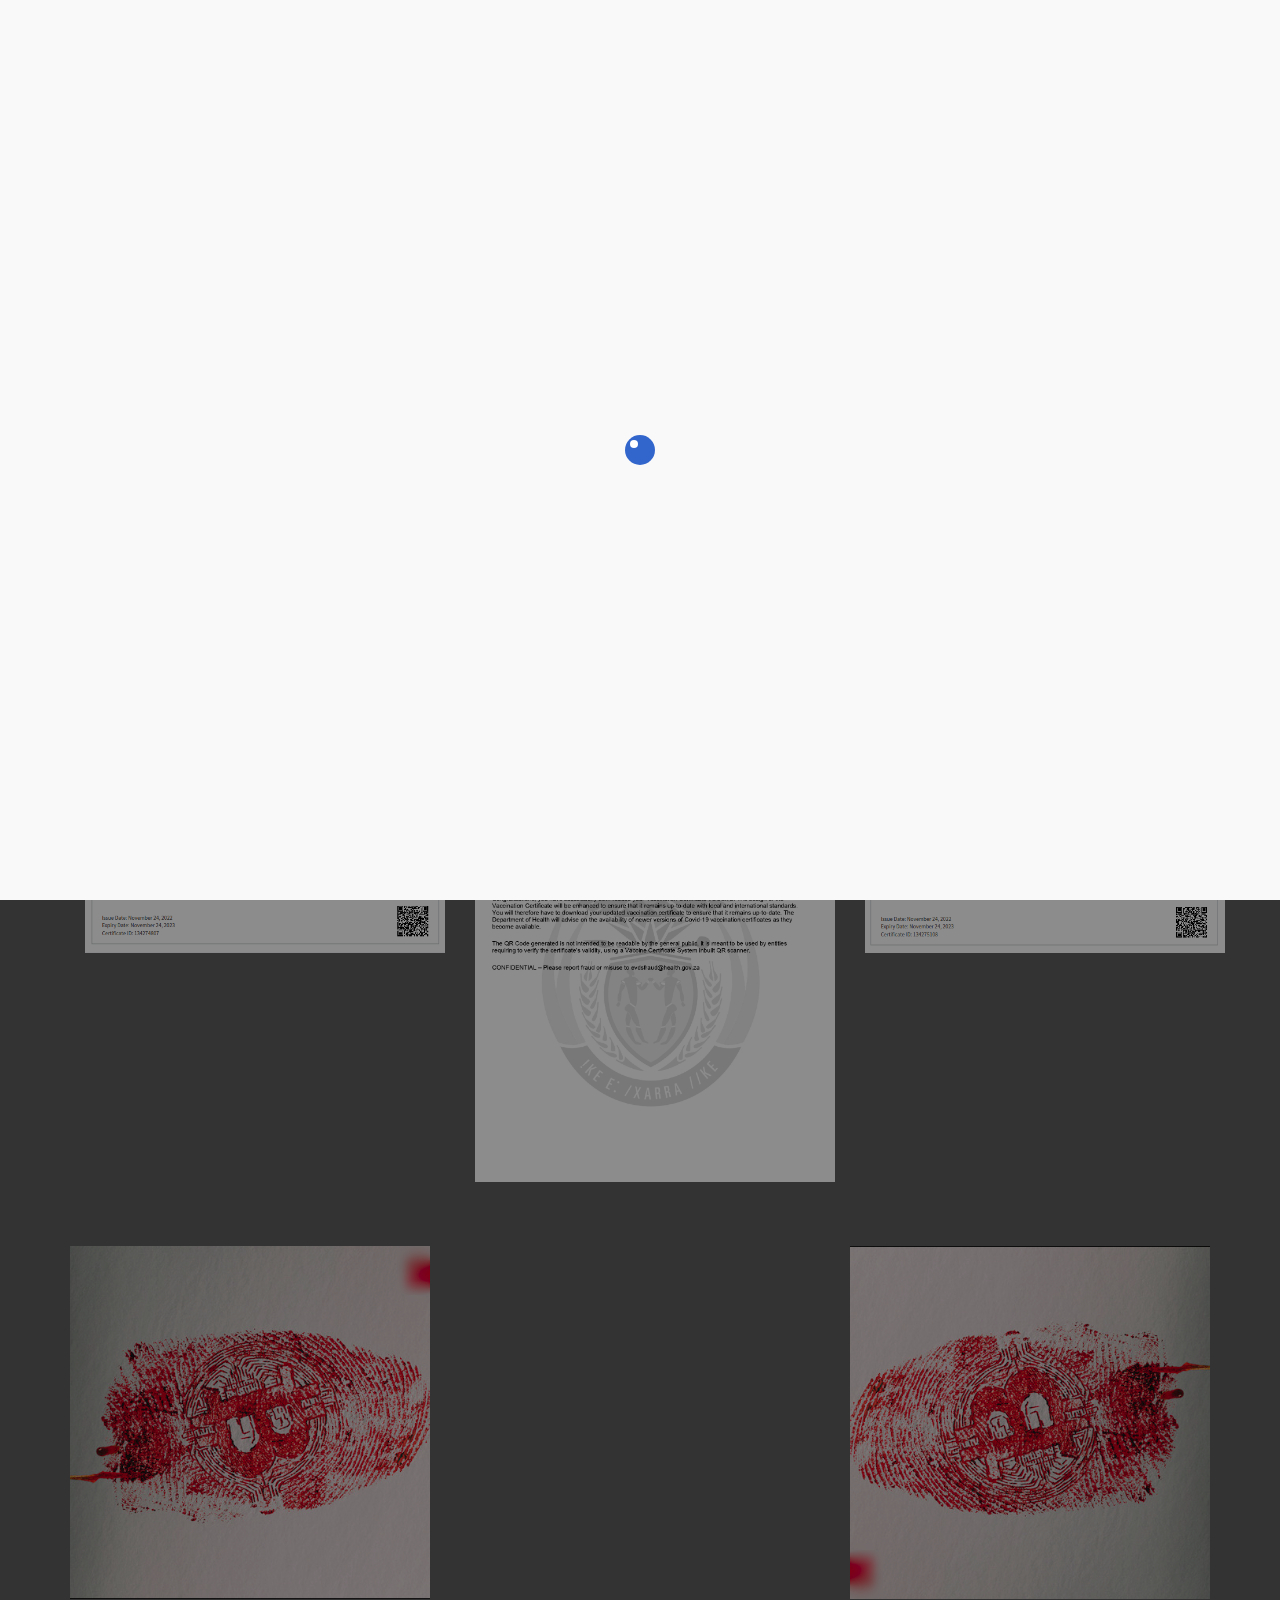
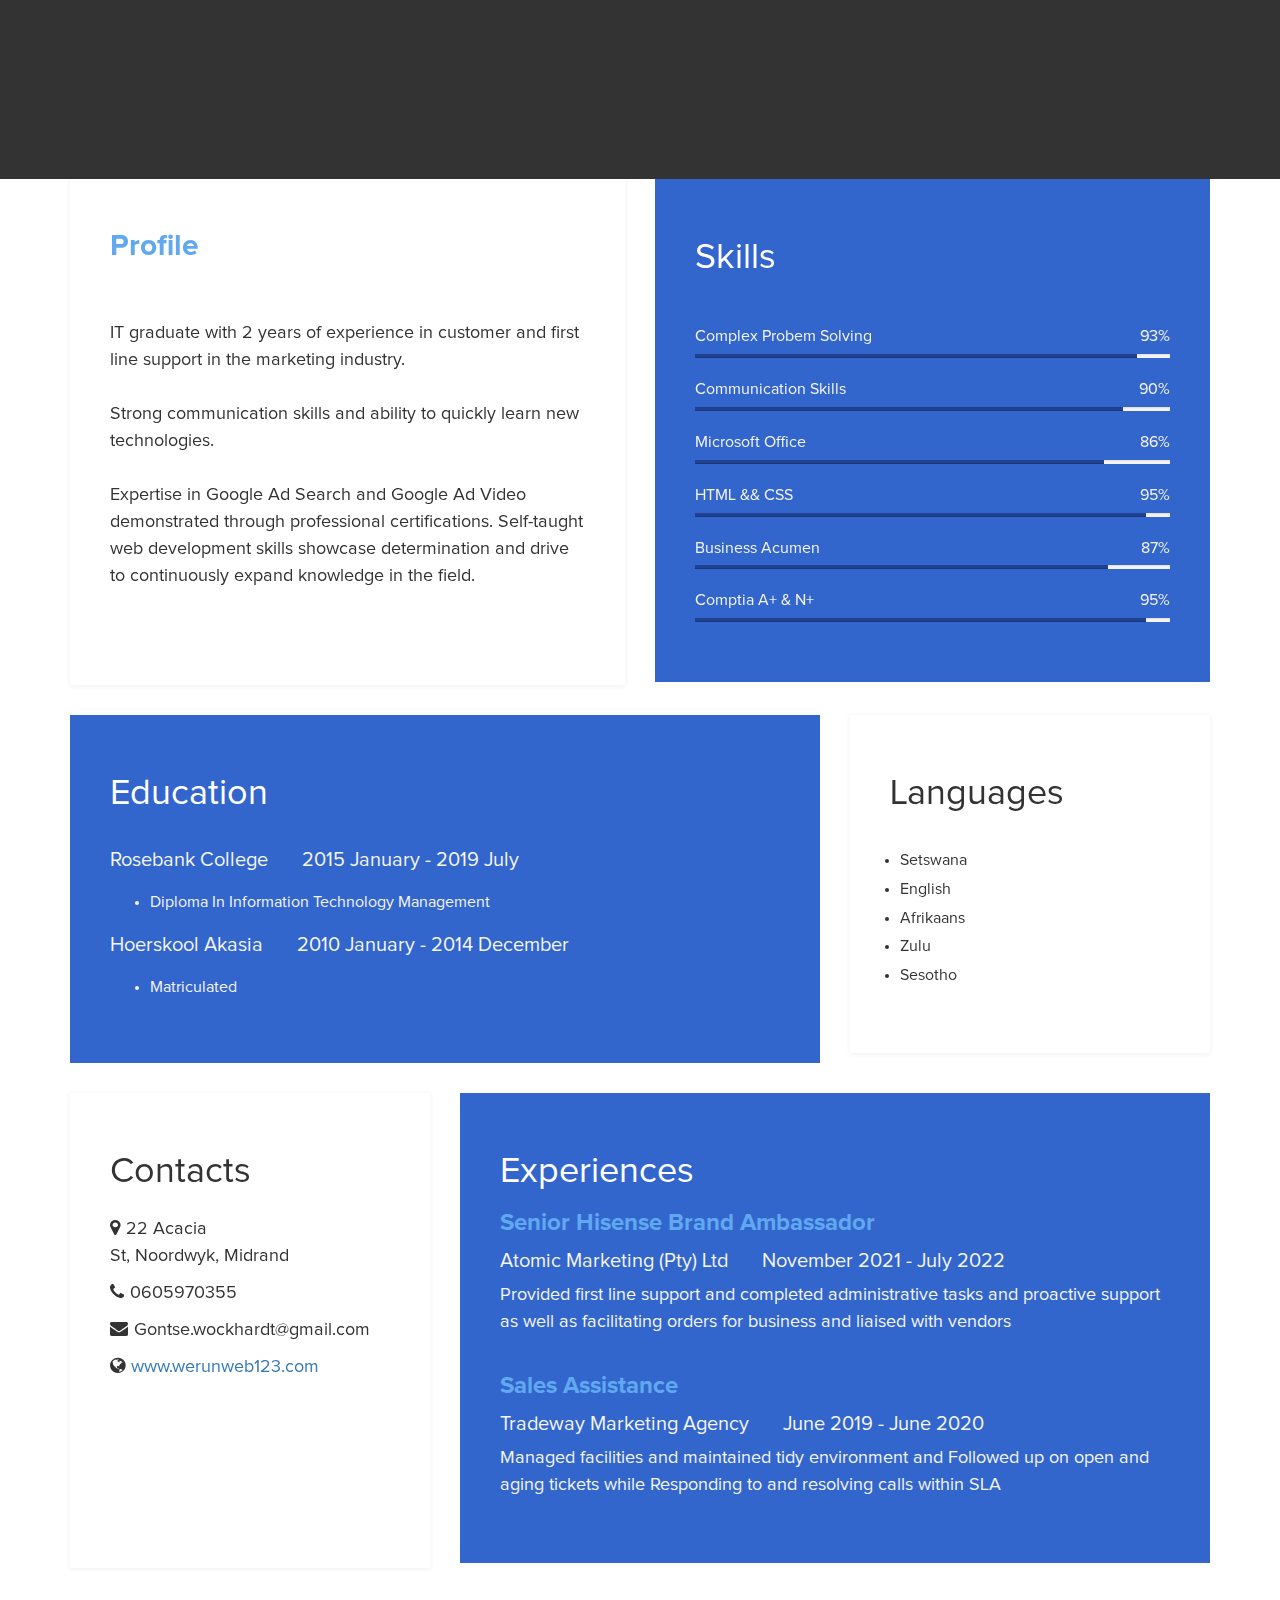
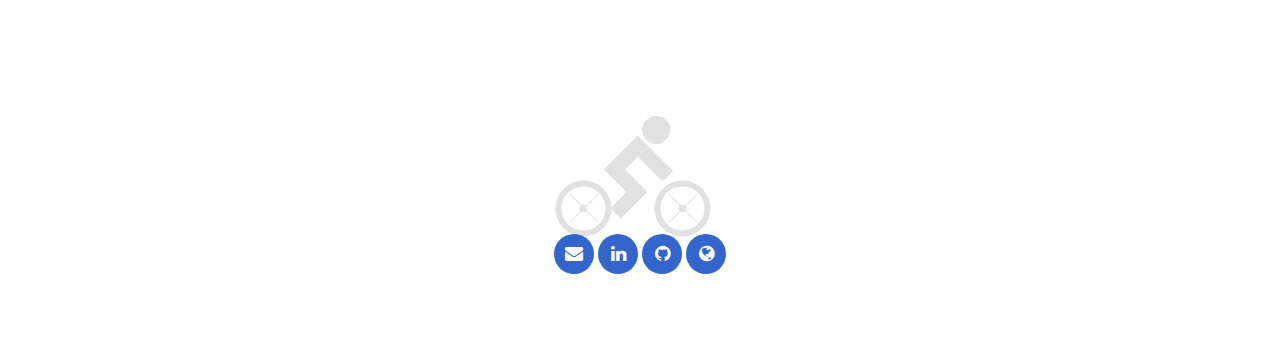
<file: PORTFOLIO/index.html>
<!DOCTYPE html>
<html lang="en">
<head>
		<style>
		body {
			font-family: Arial, sans-serif;
			margin: 0;
			padding: 0;
		}
		header {
			background-color: #333333;
			color: #1252a5;
			padding: 20px;
			text-align: center;
		}
		nav {
			background-color: #1352d8;
			display: flex;
			justify-content: RIGHT;
			padding: 10px;
		}
		nav a {
			color: #333;
			font-size: 18px;
			font-weight: bold;
			margin: 0 10px;
			text-decoration: none;
			text-transform: uppercase;
		}
		nav a:hover {
			color: #fff;
			background-color: #333;
			padding: 5px 10px;
			border-radius: 5px;
		}
		main {
			margin: 20px;
		}
		h1 {
			font-size: 36px;
			margin-bottom: 10px;
		}
		p {
			font-size: 18px;
			line-height: 1.5;
		}
	</style>
	<meta charset="utf-8">
	<title>Gontse Malebane Resume Portfolio</title>
	<meta http-equiv="X-UA-Compatible" content="IE=Edge">
	<meta name="viewport" content="width=device-width, initial-scale=1">
	<meta name="keywords" content="">
	<meta name="description" content="">

	<!-- stylesheet css -->
	<link rel="stylesheet" href="css/bootstrap.min.css">
	<link rel="stylesheet" href="css/font-awesome.min.css">
	<link rel="stylesheet" href="css/templatemo-blue.css">
	<link rel="stylesheet" href="https://cdn.jsdelivr.net/npm/bootstrap-icons@1.6.1/font/bootstrap-icons.css">

</head>
<body data-spy="scroll" data-target=".navbar-collapse">

<!-- preloader section -->
<div class="preloader">
	<div class="sk-spinner sk-spinner-wordpress">
       <span class="sk-inner-circle"></span>
     </div>
</div>

<!-- header section -->
<header>
	<div class="container">
		<div class="row">
			<div class="col-md-12 col-sm-12">
				<img src="images/GONTSE MALEBANE.jpg" class="img-responsive tm--border" alt="Gontse Malebane's profile" style="width:250px; height: 330px;; object-fit:cover;">

				<hr>
				<h1 class="tm-title bold shadow">Hi, I am Gontse Malebane</h1>
				<h1 class="white bold shadow">IT Technician | Web Developer | Crypto Enthusiast</h1>
			</div>
		</div>
		<section class="highlight">
			<div class="container">
				<div class="row">

					<div class="col-lg-4 col-md-6 col-12">
						<div class="highlight-thumb">
							<img src="images/GOOGLE AD SEARCH CERTIFICATION.png" class="highlight-image img-fluid" alt="Google Certification">

							<div class="highlight-info">
								<h3 class="white bold shadow"></h3>
								
							</div>
						</div>
					</div>

					<div class="col-lg-4 col-md-6 col-12">
						<div class="highlight-thumb">
							<img src="images/e-vaccination-certificate-2023.jpg" class="highlight-image img-fluid" alt="Etherum">

							<div class="highlight-info">
								<h3 class="white bold shadow"></h3>
								</div>
						</div>
					</div>

					<div class="col-lg-4 col-md-6 col-12">
						<div class="highlight-thumb">
							<img src="images/GOOGLE ADS VIDEO VERIFICATION.png" class="highlight-image img-fluid" alt="Google Certification">

							<div class="highlight-info">
								<h3 class="white bold shadow"></h3>
							</div>
						</div>
					</div>
				</div>
			</div>


		</section>
	</div>
	<section class="highlight">
		<div class="container">
			<div class="row">
				<div class="col-lg-4 col-md-6 col-12">
					<div class="highlight-thumb">
						<img src="images/TRUST NO ONE 2.0.png" class="highlight-image img-fluid" alt="Etherum">
						<div class="highlight-info">
							<h3 class="white bold shadow"></h3>
							<!--ADDED STYLE FONT, SIZE AND COLOUR  FOR YOUTUBE ICON AS WELL AS ADDED A LINK FOR THE BI-YOUTUBE ICON TO APPEAR-->
							<a href="https://www.youtube.com/watch?v=bIE1FH1EwZ4" class="bi-youtube highlight-icon" style="font-size: 65px; color: red;"></a>		
						</div>
					</div>
				</div>
				<div class="col-lg-4 col-md-6 col-12">
					<div class="highlight-thumb">
						<div class="highlight-info">	
						</div>
					</div>
				</div>
				<div class="col-lg-4 col-md-6 col-12">
					<div class="highlight-thumb">
						<img src="images/BITCOIN.png" class="highlight-image img-fluid" alt="Etherum">
						<div class="highlight-info">
							<h3 class="white bold shadow"></h3>
							<!--ADDED STYLE FONT, SIZE AND COLOUR  FOR YOUTUBE ICON AS WELL AS ADDED A LINK FOR THE BI-YOUTUBE ICON TO APPEAR-->
							<a href="https://www.youtube.com/watch?v=zpNlG3VtcBM" class="bi-youtube highlight-icon" style="font-size: 65px; color: red;"></a>
						</div>
					</div>
				</div>
			</div>
		</div>
	</section>
</header>

<!-- about and skills section -->
<section class="container">
	<div class="row">
		<div class="col-md-6 col-sm-12">
			<div class="about">
				<h3 class="accent"> Profile</h3>
				<h2></h2><br>
				<p> IT graduate with 2 years of experience in customer and first line support in the marketing
					industry.<br><br>Strong communication skills and ability to quickly learn new technologies.<br><br> Expertise in
					Google Ad Search and Google Ad Video demonstrated through professional certifications.
					Self-taught web development skills showcase determination and drive to continuously expand
					knowledge in the field.</p><br><br>
					
			</div>
		</div>
		<div class="col-md-6 col-sm-12">
			<div class="skills">
				<h2 class="white">Skills</h2><br>
				<strong>Complex Probem Solving</strong>
				<span class="pull-right">93%</span>
					<div class="progress">
						<div class="progress-bar progress-bar-primary" role="progressbar" 
                        aria-valuenow="93" aria-valuemin="0" aria-valuemax="100" style="width: 93%;"></div>
					</div>
					<strong>Communication Skills</strong>
				<span class="pull-right">90%</span>
					<div class="progress">
						<div class="progress-bar progress-bar-primary" role="progressbar" 
                        aria-valuenow="90" aria-valuemin="0" aria-valuemax="100" style="width: 90%;"></div>
					</div>
					<strong>Microsoft Office</strong>
					<span class="pull-right">86%</span>
					<div class="progress">
						<div class="progress-bar progress-bar-primary" role="progressbar" 
                        aria-valuenow="86" aria-valuemin="0" aria-valuemax="100" style="width: 86%;"></div>
					</div>
					<strong>HTML && CSS</strong>
					<span class="pull-right">95%</span>
					<div class="progress">
						<div class="progress-bar progress-bar-primary" role="progressbar" 
                        aria-valuenow="95" aria-valuemin="0" aria-valuemax="100" style="width: 95%;"></div>
					</div>
				<strong>Business Acumen</strong>
				<span class="pull-right">87%</span>
					<div class="progress">
						<div class="progress-bar progress-bar-primary" role="progressbar" 
                        aria-valuenow="87" aria-valuemin="0" aria-valuemax="100" style="width: 87%;"></div>
					</div>
				<strong>Comptia A+ & N+</strong>
				<span class="pull-right">95%</span>
					<div class="progress">
						<div class="progress-bar progress-bar-primary" role="progressbar" 
                        aria-valuenow="95" aria-valuemin="0" aria-valuemax="100" style="width: 95%;"></div>
					</div>
				</div>
				
			</div>
		</div>
	</div>
</section>

<!-- education and languages -->
<section class="container">
	<div class="row">
		<div class="col-md-8 col-sm-12">
			<div class="education">
				<h2 class="white">Education</h2>
					<div class="education-content">
							<div class="education-school">
								<h5>Rosebank College
									</h5><span></span>
								<h5>2015 January - 2019 July</h5>
							</div>
						<p class="education-description"><ul> <li>Diploma In Information Technology Management</p></li></ul> 
						<div class="education-school">
							<h5>Hoerskool Akasia
								</h5><span></span>
							<h5>2010 January - 2014 December</h5>
							<p class="education-description"><ul>
								<li>Matriculated</li></p></ul>
						</div>
					</div>
			</div>
		</div>
		<div class="col-md-4 col-sm-12">
			<div class="languages">
				<h2>Languages</h2>
					<ul>
						<li>Setswana</li>
						<li>English</li>
						<li>Afrikaans</li>
						<li>Zulu</li>
						<li>Sesotho</li>
					</ul>
			</div>
		</div>
	</div>
</section>

<!-- contact and experience -->
<section class="container">
	<div class="row">
		<div class="col-md-4 col-sm-12">
			<div class="contact">
				<h2>Contacts</h2>
					<!-- ADDED SPACES TO THE ADDRESS SECTION, TO KEEP THE LAYOUT NEAT AND READABLE-->
					<p><i class="fa fa-map-marker"></i>22 Acacia St,&nbsp;Noordwyk,&nbsp;Midrand</p>
					<p><i class="fa fa-phone"></i>0605970355</p>
					<p><i class="fa fa-envelope"></i>Gontse.wockhardt@gmail.com</p>
					<p><i class="fa fa-globe"></i><a href="https://werunweb123.github.io/">www.werunweb123.com</a></p>
					<BR><BR><BR><BR><BR><br>
			</div>
		</div>
		<div class="col-md-8 col-sm-12">
			<div class="experience">
				<h2 class="white">Experiences</h2>
					<div class="experience-content">
						<h4 class="experience-title accent">Senior Hisense Brand Ambassador</h4>
						<h5>Atomic Marketing (Pty) Ltd</h5><span></span>
						<h5>November 2021 - July 2022</h5>
						<p class="education-description">Provided first line support and completed administrative tasks and proactive support as well as facilitating orders for business and liaised with vendors</p>
						<br><h4 class="experience-title accent">Sales Assistance</h4>
						<h5>Tradeway Marketing Agency</h5><span></span>
						<h5>June 2019 - June 2020</h5>
						<p>Managed facilities and maintained tidy environment and Followed up on open and aging tickets while Responding to and resolving calls within SLA</p>
					</div>
			</div>
		</div>
	</div>
</section>

<!-- footer section -->
<footer>
	
	<div class="container">
		<div class="row">
			<div class="col-md-12 col-sm-12">
				<!--ADDED A BICYCLE LOADER RIGHT ON TOP OF THE SOCIAL-ICONS TO GIVE IT A COOL EFFECT-->
				<span class="loader"></span>
				<ul class="social-icons">
                    <li><a href="mailto:gontse.wockhardt@gmail.com" class="fa fa-envelope"></a></li>
					<li><a href="https://www.linkedin.com/in/gontse-malebane-489666255/" class="fa fa-linkedin"></a></li>
					<li><a href="https://github.com/werunweb123" class="fa fa-github"></a></li>
					<li><a href="https://werunweb123.github.io/" class="fa fa-globe"></a></li>
				</ul>
				
				
			</div>
		</div>
	</div>
</footer>

<!-- javascript js -->	
<script src="js/jquery.js"></script>
<script src="js/bootstrap.min.js"></script>	
<script src="js/jquery.backstretch.min.js"></script>
<script src="js/custom.js"></script>

</body>
</html>
</file>
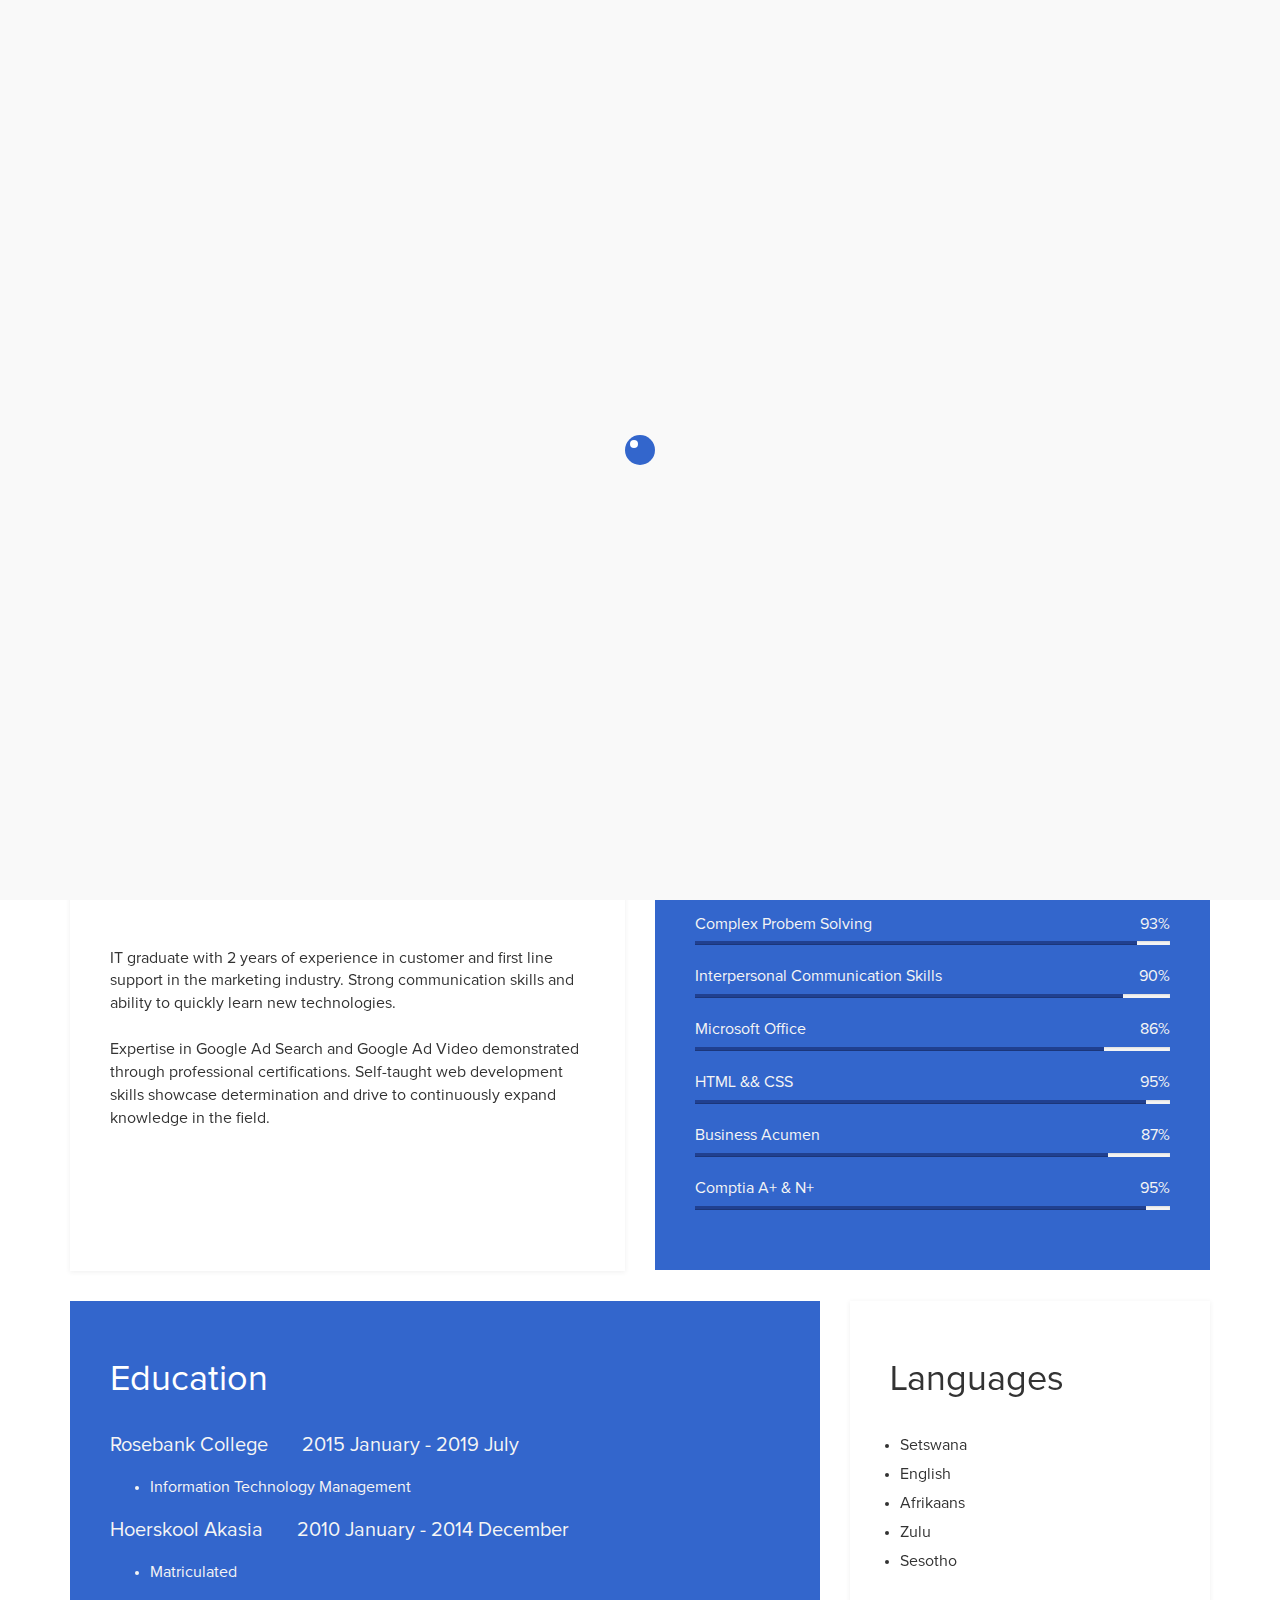
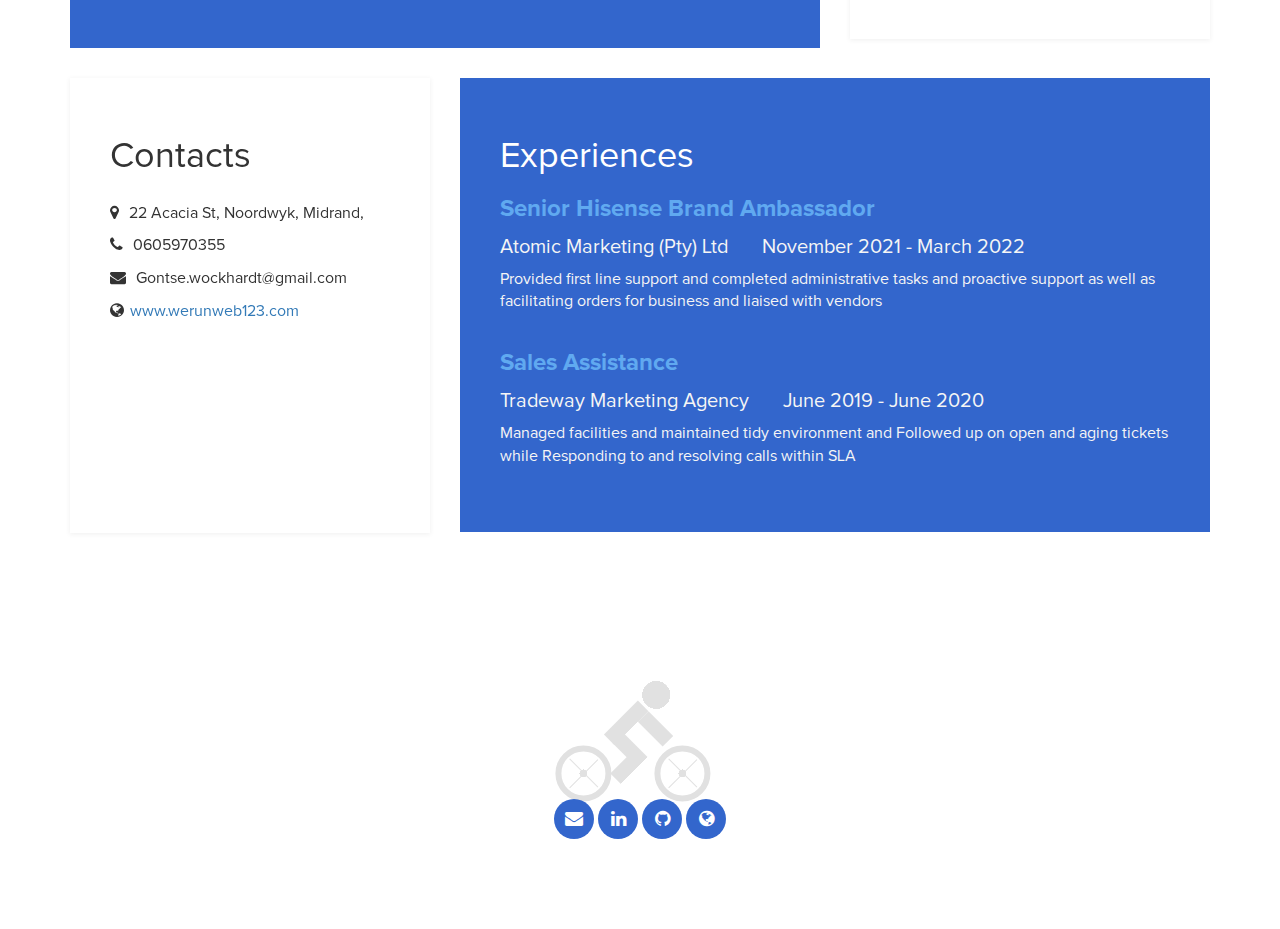
<file: PORTFOLIO/RESUME PORTFOLIO WEBSITE/index.html>
<!DOCTYPE html>
<html lang="en">
<head>
	<meta charset="utf-8">
	<title>Easy Profile Blue - templatemo</title>
	<meta http-equiv="X-UA-Compatible" content="IE=Edge">
	<meta name="viewport" content="width=device-width, initial-scale=1">
	<meta name="keywords" content="">
	<meta name="description" content="">

	<!-- stylesheet css -->
	<link rel="stylesheet" href="css/bootstrap.min.css">
	<link rel="stylesheet" href="css/font-awesome.min.css">
	<link rel="stylesheet" href="css/templatemo-blue.css">
</head>
<body data-spy="scroll" data-target=".navbar-collapse">

<!-- preloader section -->
<div class="preloader">
	<div class="sk-spinner sk-spinner-wordpress">
       <span class="sk-inner-circle"></span>
     </div>
</div>

<!-- header section -->
<header>
	<div class="container">
		<div class="row">
			<div class="col-md-12 col-sm-12">
				<img src="images/GONTSE MALEBANE.jpg" class="img-responsive tm--border" alt="templatemo easy profile" style="width:250px; height: 330px;; object-fit:cover;">

				<hr>
				<h1 class="tm-title bold shadow">Hi, I am Gontse Malebane</h1>
				<h1 class="white bold shadow">IT Technician</h1>
			</div>
		</div>
	</div>
</header>

<!-- about and skills section -->
<section class="container">
	<div class="row">
		<div class="col-md-6 col-sm-12">
			<div class="about">
				<h3 class="accent"> Profile</h3>
				<h2><br></h2>
				<p> IT graduate with 2 years of experience in customer and first line support in the marketing
					industry. Strong communication skills and ability to quickly learn new technologies.<br><br> Expertise in
					Google Ad Search and Google Ad Video demonstrated through professional certifications.
					Self-taught web development skills showcase determination and drive to continuously expand
					knowledge in the field.</p><br><br><br><br>
					
			</div>
		</div>
		<div class="col-md-6 col-sm-12">
			<div class="skills">
				<h2 class="white">Skills</h2>
				<strong>Complex Probem Solving</strong>
				<span class="pull-right">93%</span>
					<div class="progress">
						<div class="progress-bar progress-bar-primary" role="progressbar" 
                        aria-valuenow="93" aria-valuemin="0" aria-valuemax="100" style="width: 93%;"></div>
					</div>
					<strong>Interpersonal Communication Skills</strong>
				<span class="pull-right">90%</span>
					<div class="progress">
						<div class="progress-bar progress-bar-primary" role="progressbar" 
                        aria-valuenow="90" aria-valuemin="0" aria-valuemax="100" style="width: 90%;"></div>
					</div>
					<strong>Microsoft Office</strong>
					<span class="pull-right">86%</span>
					<div class="progress">
						<div class="progress-bar progress-bar-primary" role="progressbar" 
                        aria-valuenow="86" aria-valuemin="0" aria-valuemax="100" style="width: 86%;"></div>
					</div>
					<strong>HTML && CSS</strong>
					<span class="pull-right">95%</span>
					<div class="progress">
						<div class="progress-bar progress-bar-primary" role="progressbar" 
                        aria-valuenow="95" aria-valuemin="0" aria-valuemax="100" style="width: 95%;"></div>
					</div>
				<strong>Business Acumen</strong>
				<span class="pull-right">87%</span>
					<div class="progress">
						<div class="progress-bar progress-bar-primary" role="progressbar" 
                        aria-valuenow="87" aria-valuemin="0" aria-valuemax="100" style="width: 87%;"></div>
					</div>
				<strong>Comptia A+ & N+</strong>
				<span class="pull-right">95%</span>
					<div class="progress">
						<div class="progress-bar progress-bar-primary" role="progressbar" 
                        aria-valuenow="95" aria-valuemin="0" aria-valuemax="100" style="width: 95%;"></div>
					</div>
				</div>
				
			</div>
		</div>
	</div>
</section>

<!-- education and languages -->
<section class="container">
	<div class="row">
		<div class="col-md-8 col-sm-12">
			<div class="education">
				<h2 class="white">Education</h2>
					<div class="education-content">
							<div class="education-school">
								<h5>Rosebank College
									</h5><span></span>
								<h5>2015 January - 2019 July</h5>
							</div>
						<p class="education-description"><ul> <li>Information Technology Management</p></li></ul> 
						<div class="education-school">
							<h5>Hoerskool Akasia
								</h5><span></span>
							<h5>2010 January - 2014 December</h5>
							<p class="education-description"><ul>
								<li>Matriculated</li></p></ul>
						</div>
					</div>
			</div>
		</div>
		<div class="col-md-4 col-sm-12">
			<div class="languages">
				<h2>Languages</h2>
					<ul>
						<li>Setswana</li>
						<li>English</li>
						<li>Afrikaans</li>
						<li>Zulu</li>
						<li>Sesotho</li>
					</ul>
			</div>
		</div>
	</div>
</section>

<!-- contact and experience -->
<section class="container">
	<div class="row">
		<div class="col-md-4 col-sm-12">
			<div class="contact">
				<h2>Contacts</h2>
					<p><i class="fa fa-map-marker"></i>  22 Acacia St, Noordwyk, Midrand,</p>
					<p><i class="fa fa-phone"></i> 0605970355</p>
					<p><i class="fa fa-envelope"></i> Gontse.wockhardt@gmail.com</p>
					<p><i class="fa fa-globe"></i><a href="https://werunweb123.github.io/">www.werunweb123.com</a></p>
					<BR><BR><BR><BR><BR><BR><BR>



			</div>
		</div>
		<div class="col-md-8 col-sm-12">
			<div class="experience">
				<h2 class="white">Experiences</h2>
					<div class="experience-content">
						<h4 class="experience-title accent">Senior Hisense Brand Ambassador</h4>
						<h5>Atomic Marketing (Pty) Ltd</h5><span></span>
						<h5>November 2021 - March 2022</h5>
						<p class="education-description">Provided first line support and completed administrative tasks and proactive support as well as facilitating orders for business and liaised with vendors</p>
						<br><h4 class="experience-title accent">Sales Assistance</h4>
						<h5>Tradeway Marketing Agency</h5><span></span>
						<h5>June 2019 - June 2020</h5>
						<p>Managed facilities and maintained tidy environment and Followed up on open and aging tickets while Responding to and resolving calls within SLA</p>
					</div>
			</div>
		</div>
	</div>
</section>

<!-- footer section -->
<footer>
	
	<div class="container">
		<div class="row">
			<div class="col-md-12 col-sm-12">
				
				<span class="loader"></span>
				<ul class="social-icons">
                    <li><a href="mailto:gontse.wockhardt@gmail.com" class="fa fa-envelope"></a></li>
					<li><a href="https://www.linkedin.com/in/gontse-malebane-489666255/" class="fa fa-linkedin"></a></li>
					<li><a href="https://github.com/werunweb123" class="fa fa-github"></a></li>
					<li><a href="https://werunweb123.github.io/" class="fa fa-globe"></a></li>
				</ul>
				
				
			</div>
		</div>
	</div>
</footer>

<!-- javascript js -->	
<script src="js/jquery.js"></script>
<script src="js/bootstrap.min.js"></script>	
<script src="js/jquery.backstretch.min.js"></script>
<script src="js/custom.js"></script>

</body>
</html>
</file>
<file: PORTFOLIO/css/templatemo-blue.css>
html, body {
  margin:0;border:0;padding:0;
  font-size:16px;
  font-family:'Proxima';
  overflow-x:hidden;
  position: relative;
  vertical-align: baseline;
}

html {
    -webkit-font-smoothing: antialiased;
}

h1 {font-size:40px;}
h2 {font-size:36px;}
h3 {font-size:30px;}
h4 {font-size:24px;}
h5 {font-size:20px;}
h6 {font-size:18px;}

h2 {
  padding-bottom: 14px;
}

.accent {
  font-family: 'Proxima Bold';
  line-height: 14px;
  color: #60A9F0;
}

.bold {
	font-weight: bold;
}

.tm-border {
	border: 5px solid #fff;
	box-shadow: 2px 2px #000;
}

.shadow {
	text-shadow: 1px 1px #000;
}

.tm-title {
	color: #66CCFF;
}

.white {
  color: #fff;
}

 --removed outlines from the youtube icon when clicking the icon to open the link,--
.highlight-icon:focus {
    outline: none;
}


.about,.skills,
.education,.languages,
.contact, .experience {
  padding: 40px;
  min-height: 330px;
}

.education, .languages,
.contact, .experience {
  margin-top: 30px;
}

@font-face {
    font-family: 'Proxima';
    src: url(../fonts/ProximaNova-Regular.otf);
}

@font-face {
    font-family: 'Proxima Bold';
    src: url(../fonts/ProximaNova-Bold.otf);
}

/* preloader section */
.preloader {
  position: fixed;
  top: 0;
  left: 0;
   width: 100%;
  height: 100%;
   z-index: 99999;
   display: -webkit-flex;
    display: -ms-flexbox;
   display: flex;
   -webkit-flex-flow: row nowrap;
   -ms-flex-flow: row nowrap;
    flex-flow: row nowrap;
     -webkit-justify-content: center;
    -ms-flex-pack: center;
    justify-content: center;
    -webkit-align-items: center;
     -ms-flex-align: center;
     align-items: center;
    background: none repeat scroll 0 0 #fff;
  background: none repeat scroll 0 0 #f9f9f9;
}
.sk-spinner-wordpress.sk-spinner {
  background-color: #3366CC;
  width: 30px;
  height: 30px;
  border-radius: 30px;
  position: relative;
  -webkit-animation: sk-innerCircle 1s linear infinite;
          animation: sk-innerCircle 1s linear infinite; }
.sk-spinner-wordpress .sk-inner-circle {
  display: block;
  background-color: #fff;
  width: 8px;
  height: 8px;
  position: absolute;
  border-radius: 8px;
  top: 5px;
  left: 5px; }

@-webkit-keyframes sk-innerCircle {
  0% {
    -webkit-transform: rotate(0);
            transform: rotate(0); }

  100% {
    -webkit-transform: rotate(360deg);
            transform: rotate(360deg); } }

@keyframes sk-innerCircle {
  0% {
    -webkit-transform: rotate(0);
            transform: rotate(0); }

  100% {
    -webkit-transform: rotate(360deg);
            transform: rotate(360deg); } }

/* header section */
header {
  text-align: center;
  min-height: 400px;
  overflow: hidden;
  position: relative;
  padding-top: 160px;
  padding-bottom: 140px;
}
header img {
  display: inline-block !important;
}
header h2 {
  padding-top: 40px;
}
header hr {
  border-color: #3366CC;
  width: 100px;
}

.highlight {
  background: var(--navbar-bg-color);
  padding-bottom: 16px;
}

.highlight-thumb {
  position: relative;
  overflow: hidden;
  margin-top: 24px;
  margin-bottom: 24px;
}

.highlight-thumb::after {
  content: "";
  background: rgba(0, 0, 0, 0.45);
  position: absolute;
  top: 0;
  left: 0;
  width: 100%;
  height: 100%;
  pointer-events: none;
}

.highlight-thumb:hover .highlight-title {
  opacity: 0;
  visibility: hidden;
}

.highlight-thumb:hover .highlight-icon {
  opacity: 1;
  visibility: visible;
}

.highlight-thumb:hover .highlight-image {
  transform: scale(1.2);
}

.highlight-info {
  position: absolute;
  z-index: 2;
  top: 50%;
  left: 50%;
  transform: translate(-50%, -50%);
  width: 100%;
  text-align: center;
}

.highlight-image {
  display: block;
  width: 100%;
  transition: transform 2s;
}

.highlight-title {
  color: var(--white-color);
  transition: opacity 1s;
  margin-bottom: 0;
}

.highlight-icon {
  color: var(--highlight-icon-color);
  font-size: var(--h1-font-size);
  opacity: 0;
  transition: transform 1s;
  visibility: hidden;
  position: absolute;
  z-index: 2;
  top: 50%;
  left: 50%;
  transform: translate(-50%, -50%);
}

.highlight-icon:hover {
  color: var(--white-color);
}



/* about section */
.about {
  background: #fff;
  box-shadow: 0px 1px 5px rgba(50,50,50,0.08);
}

/* skills section */
.skills {
  background: #3366CC;
  color: #f5f5f5;
}
.skills .progress {
  border-radius: 0px;
  height: 4px;
}
.skills .progress .progress-bar-primary {
  background: #204090;
}
.skills strong {
  display: inline-block;
  font-weight: normal;
  padding-bottom: 6px;
}

/* education section */
.education {
  background: #3366CC;
  color: #f5f5f5;
}
.education .education-content {
  padding-bottom: 14px;
}
.education h5 {
  display: inline-block;
}
.education span {
  padding-right: 10px;
  padding-left: 20px;
}

/* languages section */
.languages {
  background: #fff;
 box-shadow: 0px 1px 5px rgba(50,50,50,0.08);
}
.languages ul {
  padding: 10px;
}
.languages ul li {
  padding-bottom: 6px;
}

/* contact section */
.contact {
  background: #fff;
 box-shadow: 0px 1px 5px rgba(50,50,50,0.08);
}
.contact .fa {
  padding-right: 6px;
}

/* experience section */
.experience {
  background: #3366CC;
  color: #f5f5f5;
}
.experience .experience-content {
  padding-bottom: 14px;
}
.experience h5 {
  display: inline-block;
}
.experience span {
  padding-right: 10px;
  padding-left: 20px;
}

/* footer section */
footer {
  color: #f9f9f9;
  text-align: center;
  padding-top: 140px;
  padding-bottom: 100px;
}

.loader {
  width: 106px;
  height: 56px;
  display: block;
  margin: 30px auto;
  background-image: linear-gradient(#e1e1e1 50px, transparent 0), linear-gradient(#e1e1e1 50px, transparent 0), linear-gradient(#e1e1e1 50px, transparent 0), linear-gradient(#e1e1e1 50px, transparent 0), radial-gradient(circle 14px, #e1e1e1 100%, transparent 0);
  background-size: 48px 15px , 15px 35px, 15px 35px, 25px 15px, 28px 28px;
  background-position: 25px 5px, 58px 20px, 25px 17px, 2px 37px, 76px 0px;
  background-repeat: no-repeat;
  position: relative;
  transform: rotate(-45deg);
  box-sizing: border-box;
}

.loader::after,
.loader::before {
  content: '';
  position: absolute;
  width: 56px;
  height: 56px;
  border: 6px solid #e1e1e1;
  border-radius: 50%;
  left: -45px;
  top: -10px;
  background-repeat: no-repeat;
  background-image: linear-gradient(#e1e1e1 64px, transparent 0), linear-gradient(#e1e1e1 66px, transparent 0), radial-gradient(circle 4px, #e1e1e1 100%, transparent 0);
  background-size: 40px 1px , 1px 40px, 8px 8px;
  background-position: center center;
  box-sizing: border-box;
  animation: bike 0.3s linear infinite;
}

.loader::before {
  left: 25px;
  top: 60px;
}

@keyframes bike {
  0% {
    transform: rotate(0deg);
  }

  100% {
    transform: rotate(360deg);
  }
} 

/* social icon section */
.social-icons {
  padding: 0;
  margin: 0;
}
.social-icons li {
  display: inline-block;
  list-style: none;
}
.social-icons li a {
  background: #3366CC;
  border-radius: 50%;
  color: #fff;
  text-decoration: none;
  font-size: 18px;
  width: 40px;
  height: 40px;
  line-height: 40px;
  text-align: center;
  transition: all 0.4s ease-in;
  position: relative;
  bottom: 10px;
  top: 10px;
}
.social-icons li a:hover {
  background: #202020;
  color: #fff;
}

@media ( max-width: 980px ) {
  .skills {
    margin-top: 30px;
  }
}

@media ( max-width: 360px ) {
  header h1 {
    font-size: 30px;
  }
  .about h2 {
    font-size: 24px;
  }
  .education h4,
  .experience h4 {
    font-size: 20px;
  }
}
</file>
<file: PORTFOLIO/RESUME PORTFOLIO WEBSITE/css/templatemo-blue.css>
/*

Easy Profile Template
http://www.templatemo.com/tm-467-easy-profile

*/

html, body {
  margin:0;border:0;padding:0;
  font-size:16px;
  font-family:'Proxima';
  overflow-x:hidden;
  position: relative;
  vertical-align: baseline;
}

html {
    -webkit-font-smoothing: antialiased;
}

h1 {font-size:40px;}
h2 {font-size:36px;}
h3 {font-size:30px;}
h4 {font-size:24px;}
h5 {font-size:20px;}
h6 {font-size:18px;}

h2 {
  padding-bottom: 14px;
}

.accent {
  font-family: 'Proxima Bold';
  line-height: 14px;
  color: #60A9F0;
}

.bold {
	font-weight: bold;
}

.tm-border {
	border: 5px solid #fff;
	box-shadow: 2px 2px #000;
}

.shadow {
	text-shadow: 1px 1px #000;
}

.tm-title {
	color: #66CCFF;
}

.white {
  color: #fff;
}

.about,.skills,
.education,.languages,
.contact, .experience {
  padding: 40px;
  min-height: 330px;
}

.education, .languages,
.contact, .experience {
  margin-top: 30px;
}

@font-face {
    font-family: 'Proxima';
    src: url(../fonts/ProximaNova-Regular.otf);
}

@font-face {
    font-family: 'Proxima Bold';
    src: url(../fonts/ProximaNova-Bold.otf);
}

/* preloader section */
.preloader {
  position: fixed;
  top: 0;
  left: 0;
   width: 100%;
  height: 100%;
   z-index: 99999;
   display: -webkit-flex;
    display: -ms-flexbox;
   display: flex;
   -webkit-flex-flow: row nowrap;
   -ms-flex-flow: row nowrap;
    flex-flow: row nowrap;
     -webkit-justify-content: center;
    -ms-flex-pack: center;
    justify-content: center;
    -webkit-align-items: center;
     -ms-flex-align: center;
     align-items: center;
    background: none repeat scroll 0 0 #fff;
  background: none repeat scroll 0 0 #f9f9f9;
}
.sk-spinner-wordpress.sk-spinner {
  background-color: #3366CC;
  width: 30px;
  height: 30px;
  border-radius: 30px;
  position: relative;
  -webkit-animation: sk-innerCircle 1s linear infinite;
          animation: sk-innerCircle 1s linear infinite; }
.sk-spinner-wordpress .sk-inner-circle {
  display: block;
  background-color: #fff;
  width: 8px;
  height: 8px;
  position: absolute;
  border-radius: 8px;
  top: 5px;
  left: 5px; }

@-webkit-keyframes sk-innerCircle {
  0% {
    -webkit-transform: rotate(0);
            transform: rotate(0); }

  100% {
    -webkit-transform: rotate(360deg);
            transform: rotate(360deg); } }

@keyframes sk-innerCircle {
  0% {
    -webkit-transform: rotate(0);
            transform: rotate(0); }

  100% {
    -webkit-transform: rotate(360deg);
            transform: rotate(360deg); } }

/* header section */
header {
  text-align: center;
  min-height: 400px;
  overflow: hidden;
  position: relative;
  padding-top: 160px;
  padding-bottom: 140px;
}
header img {
  display: inline-block !important;
}
header h2 {
  padding-top: 40px;
}
header hr {
  border-color: #3366CC;
  width: 100px;
}

/* about section */
.about {
  background: #fff;
  box-shadow: 0px 1px 5px rgba(50,50,50,0.08);
}

/* skills section */
.skills {
  background: #3366CC;
  color: #f5f5f5;
}
.skills .progress {
  border-radius: 0px;
  height: 4px;
}
.skills .progress .progress-bar-primary {
  background: #204090;
}
.skills strong {
  display: inline-block;
  font-weight: normal;
  padding-bottom: 6px;
}

/* education section */
.education {
  background: #3366CC;
  color: #f5f5f5;
}
.education .education-content {
  padding-bottom: 14px;
}
.education h5 {
  display: inline-block;
}
.education span {
  padding-right: 10px;
  padding-left: 20px;
}

/* languages section */
.languages {
  background: #fff;
 box-shadow: 0px 1px 5px rgba(50,50,50,0.08);
}
.languages ul {
  padding: 10px;
}
.languages ul li {
  padding-bottom: 6px;
}

/* contact section */
.contact {
  background: #fff;
 box-shadow: 0px 1px 5px rgba(50,50,50,0.08);
}
.contact .fa {
  padding-right: 6px;
}

/* experience section */
.experience {
  background: #3366CC;
  color: #f5f5f5;
}
.experience .experience-content {
  padding-bottom: 14px;
}
.experience h5 {
  display: inline-block;
}
.experience span {
  padding-right: 10px;
  padding-left: 20px;
}

/* footer section */
footer {
  color: #f9f9f9;
  text-align: center;
  padding-top: 140px;
  padding-bottom: 100px;
}

.loader {
  width: 106px;
  height: 56px;
  display: block;
  margin: 30px auto;
  background-image: linear-gradient(#e1e1e1 50px, transparent 0), linear-gradient(#e1e1e1 50px, transparent 0), linear-gradient(#e1e1e1 50px, transparent 0), linear-gradient(#e1e1e1 50px, transparent 0), radial-gradient(circle 14px, #e1e1e1 100%, transparent 0);
  background-size: 48px 15px , 15px 35px, 15px 35px, 25px 15px, 28px 28px;
  background-position: 25px 5px, 58px 20px, 25px 17px, 2px 37px, 76px 0px;
  background-repeat: no-repeat;
  position: relative;
  transform: rotate(-45deg);
  box-sizing: border-box;
}

.loader::after,
.loader::before {
  content: '';
  position: absolute;
  width: 56px;
  height: 56px;
  border: 6px solid #e1e1e1;
  border-radius: 50%;
  left: -45px;
  top: -10px;
  background-repeat: no-repeat;
  background-image: linear-gradient(#e1e1e1 64px, transparent 0), linear-gradient(#e1e1e1 66px, transparent 0), radial-gradient(circle 4px, #e1e1e1 100%, transparent 0);
  background-size: 40px 1px , 1px 40px, 8px 8px;
  background-position: center center;
  box-sizing: border-box;
  animation: bike 0.3s linear infinite;
}

.loader::before {
  left: 25px;
  top: 60px;
}

@keyframes bike {
  0% {
    transform: rotate(0deg);
  }

  100% {
    transform: rotate(360deg);
  }
} 

/* social icon section */
.social-icons {
  padding: 0;
  margin: 0;
}
.social-icons li {
  display: inline-block;
  list-style: none;
}
.social-icons li a {
  background: #3366CC;
  border-radius: 50%;
  color: #fff;
  text-decoration: none;
  font-size: 18px;
  width: 40px;
  height: 40px;
  line-height: 40px;
  text-align: center;
  transition: all 0.4s ease-in;
  position: relative;
  bottom: 10px;
  top: 10px;
}
.social-icons li a:hover {
  background: #202020;
  color: #fff;
}

@media ( max-width: 980px ) {
  .skills {
    margin-top: 30px;
  }
}

@media ( max-width: 360px ) {
  header h1 {
    font-size: 30px;
  }
  .about h2 {
    font-size: 24px;
  }
  .education h4,
  .experience h4 {
    font-size: 20px;
  }
}
</file>
